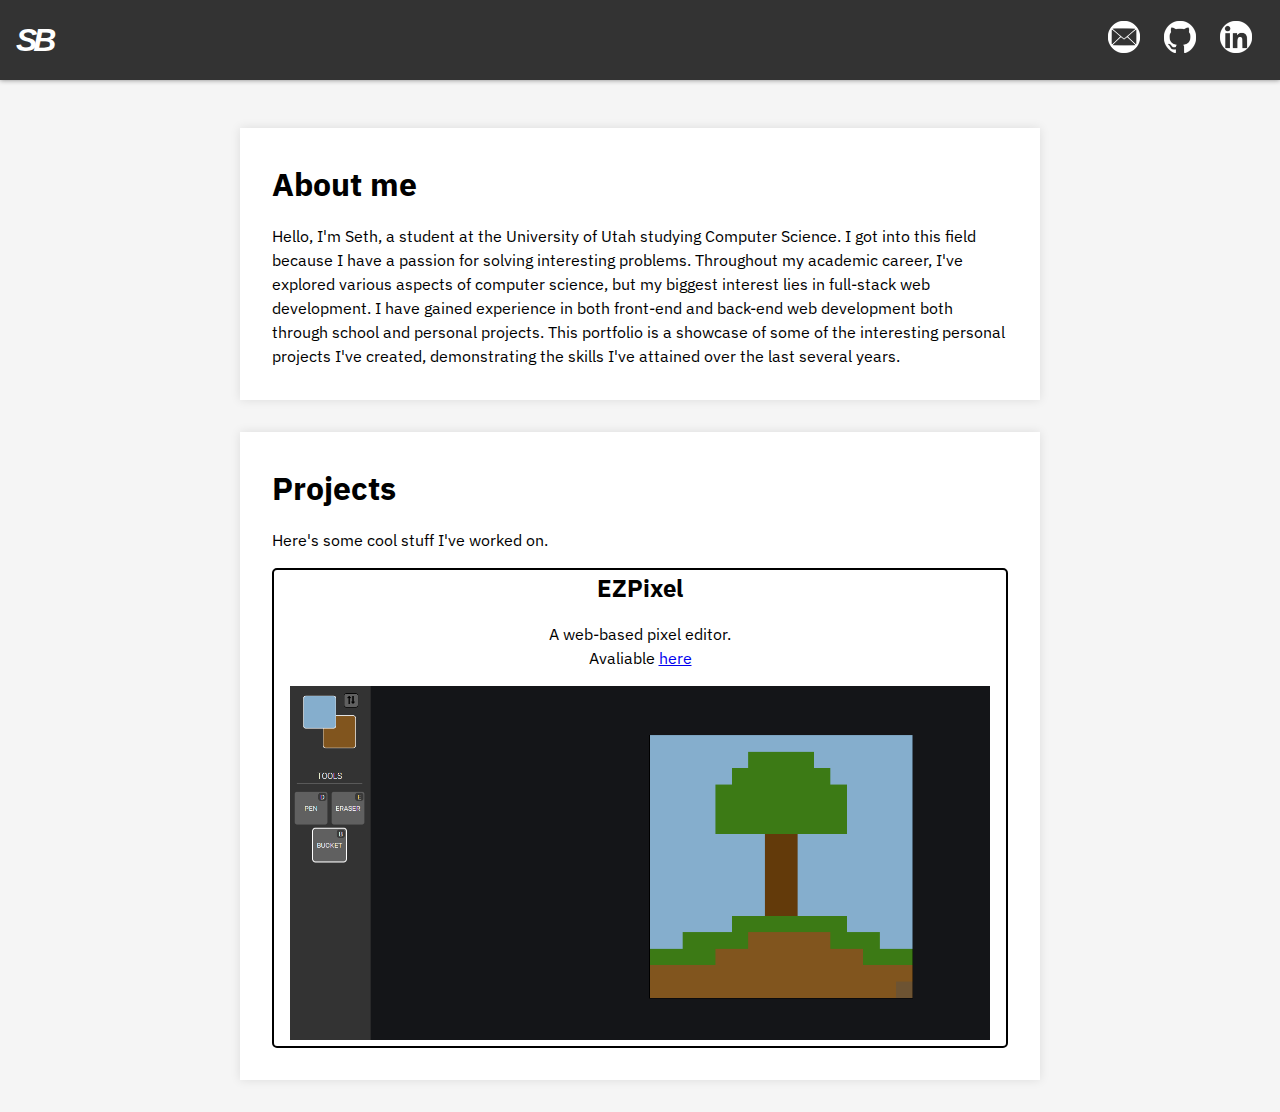
<file: index.html>
<!DOCTYPE html>
<html lang="en">
<head>
    <meta charset="UTF-8">
    <meta name="viewport" content="width=device-width, initial-scale=1.0">
    <title>Seth Boehm</title>
    <link rel="stylesheet" href="css/styles.css">
</head>
<body>
    <nav class="navbar">
        <li class="logo"><a href="">SB</a></li>
        <div class="links">
            <a href="mailto:20sboehm@gmail.com" target="_blank" class="mail-link">
                <img src="images/mail.png" alt="Email" class="link-img">
            </a>
            <a href="https://github.com/20sboehm" target="_blank" class="github-link">
                <img src="images/github.png" alt="Email" class="link-img">
            </a>
            <a href="https://www.linkedin.com/in/seth-boehm-5594aa234/" target="_blank" class="linkedin-link">
                <img src="images/linkedin.png" alt="Email" class="link-img">
            </a>
        </div>
    </nav>
    <main>
        <section class="intro-section">
            <h1>About me</h1>
            <p>
                Hello, I'm Seth, a student at the University of Utah studying Computer Science. 
                I got into this field because I have a passion for solving interesting problems.
                Throughout my academic career, I've explored various aspects of computer science,
                but my biggest interest lies in full-stack web development. I have gained experience 
                in both front-end and back-end web development both through school and personal projects.
                This portfolio is a showcase of some of the interesting personal projects I've created,
                demonstrating the skills I've attained over the last several years.
            </p>
        </section>
        <section class="project-section">
            <h1>Projects</h1>
            <p>Here's some cool stuff I've worked on.</p>
            <div class="ez-pixel-container">
                <h2>EZPixel</h2>
                <p>A web-based pixel editor.</p>
                <span>Avaliable </span><a href="https://20sboehm.github.io/ezpixel/" target="_blank">here</a>
                <img src="images/ezpixel.PNG" alt="An image of EZPixel." class="project-img">
            </div>
        </section>
    </main>
</body>
</html>
</file>
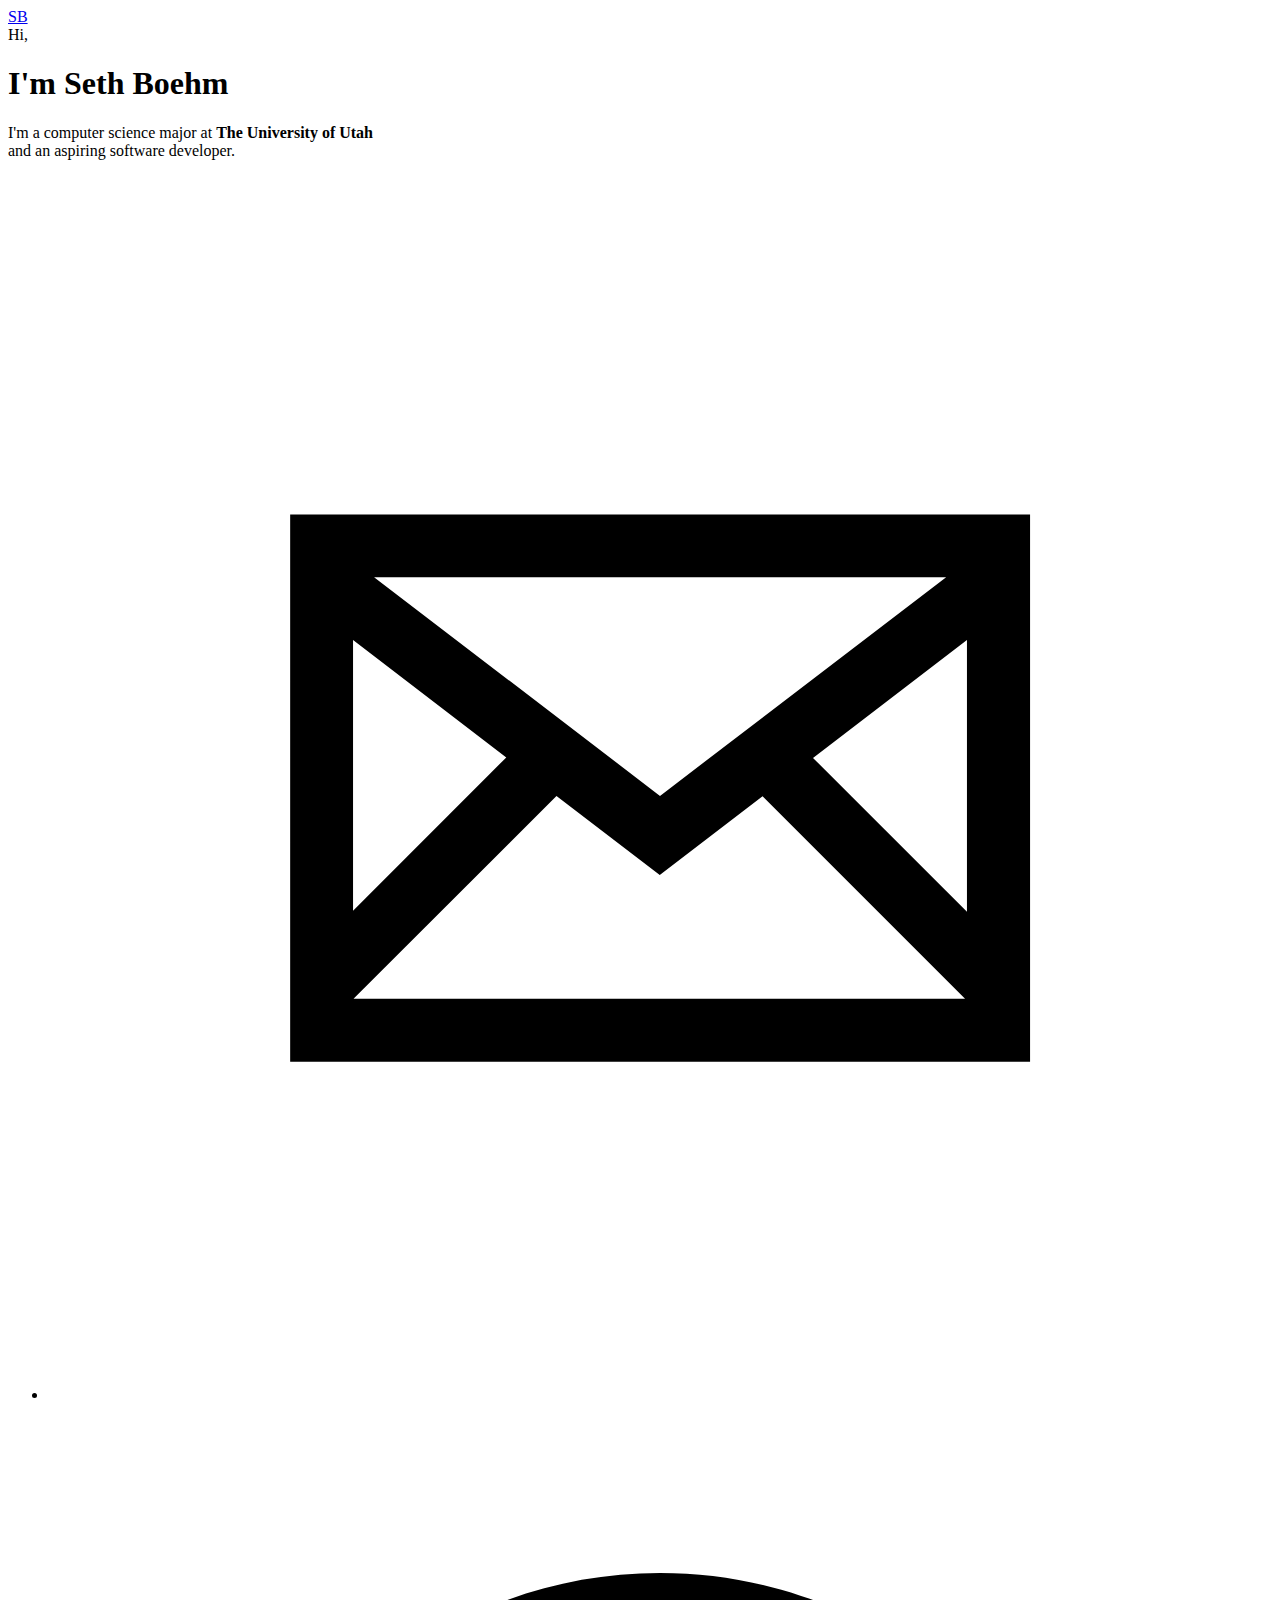
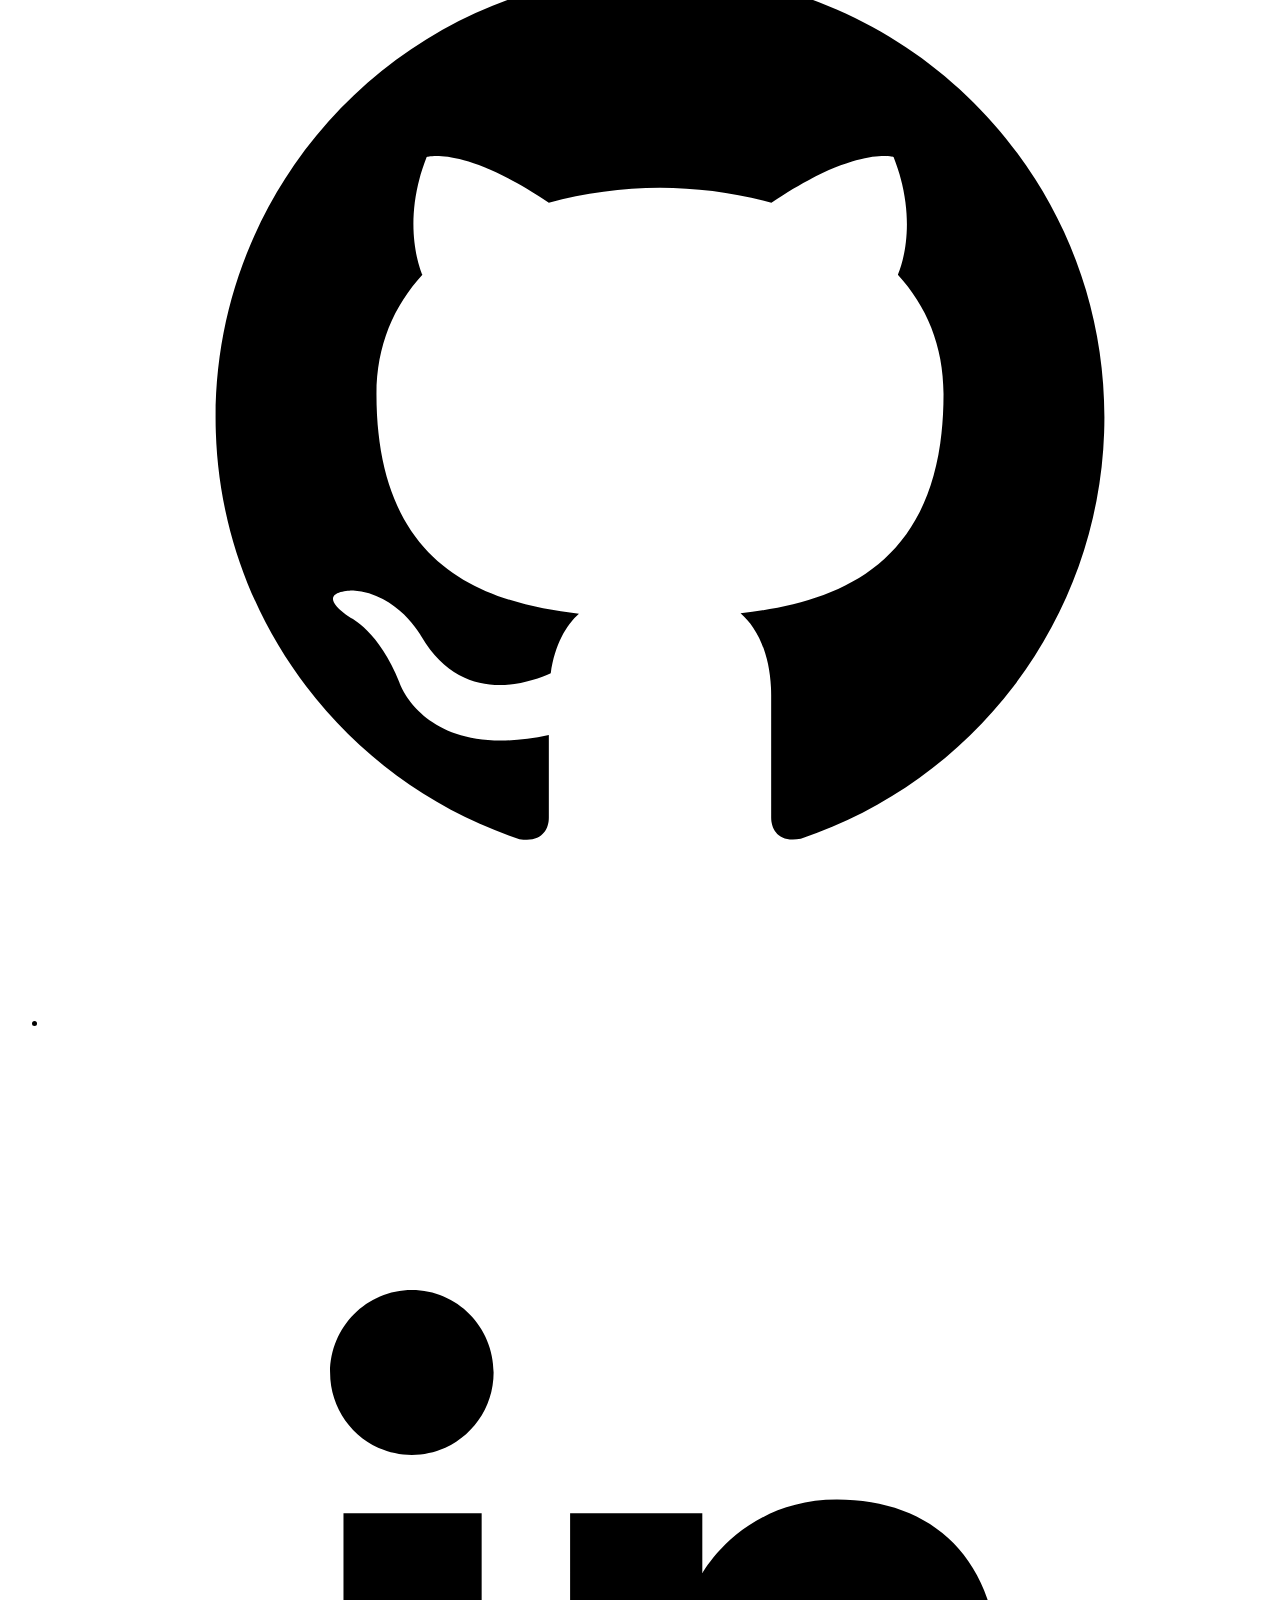
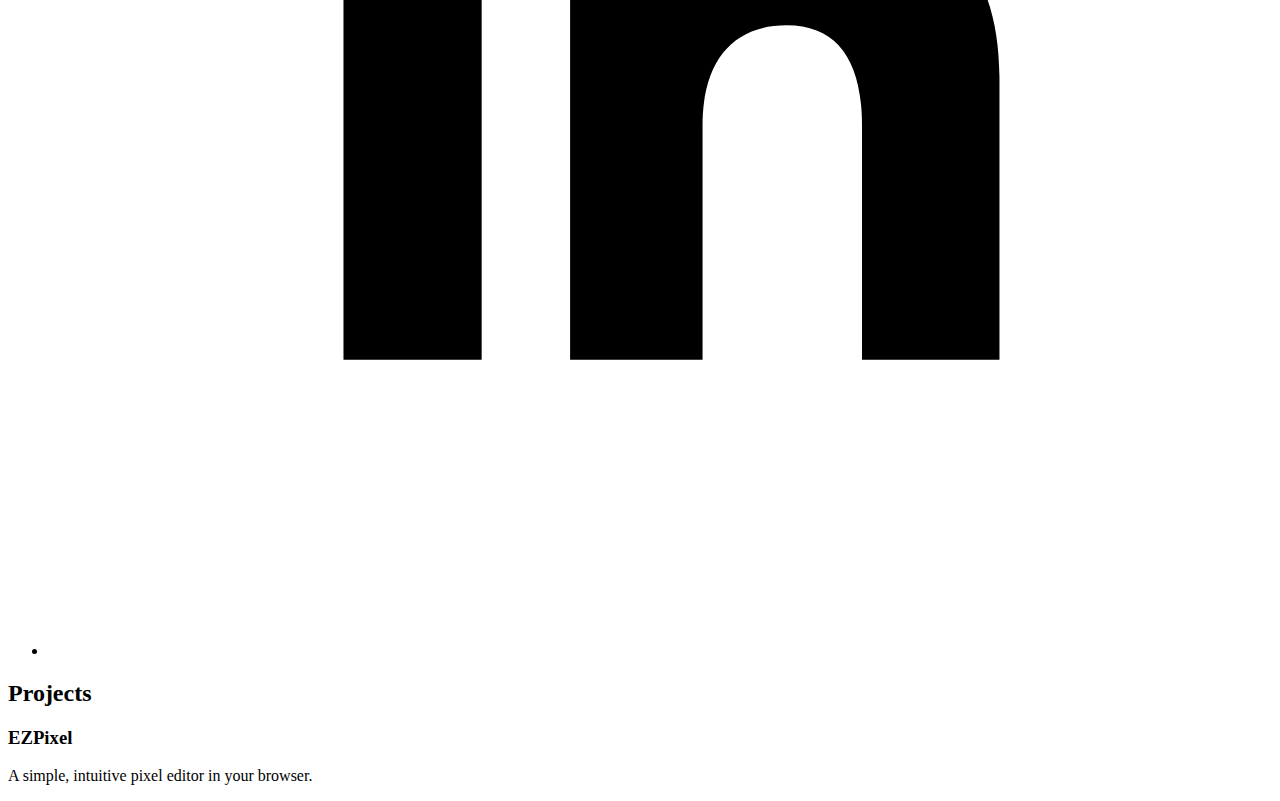
<file: old/index.html>
<!DOCTYPE html>
<html lang="en">
<head>
    <meta http-equiv="content-type" content="text/html; charset=UTF-8">
    <meta charset="UTF-8">
    <meta http-equiv="X-UA-Compatible" content="IE=edge">
    <meta name="viewport" content="width=device-width, initial-scale=1.0">
    <link rel="stylesheet" href="style.css">
    <title>Seth Boehm | Portfolio</title>
</head>
<body onscroll="solidnav()">
    <nav class="navbar" id="navbar">
        <div class="logo"><a href="https://sethboehm.com">SB</a></div>
    </nav>
    <div class="bio-wrapper">
        <div class="bio">
            <span>Hi,</span>
            <h1>I'm Seth Boehm</h1>
            <p>I'm a computer science major at <b>The University of Utah</b> <br> and an aspiring software developer.</p>
            <div class="social-links">
                <ul>
                    <li>
                        <a href="mailto:20sboehm@gmail.com" target="_blank"><svg viewBox="0 0 512 512"><path d="M101.3 141.6v228.9h0.3 308.4 0.8V141.6H101.3zM375.7 167.8l-119.7 91.5 -119.6-91.5H375.7zM127.6 194.1l64.1 49.1 -64.1 64.1V194.1zM127.8 344.2l84.9-84.9 43.2 33.1 43-32.9 84.7 84.7L127.8 344.2 127.8 344.2zM384.4 307.8l-64.4-64.4 64.4-49.3V307.8z"/></svg></a>
                    </li>
                    <li>
                        <a href="https://github.com/20sboehm" target="_blank"><svg viewBox="0 0 512 512"><path d="M256 70.7c-102.6 0-185.9 83.2-185.9 185.9 0 82.1 53.3 151.8 127.1 176.4 9.3 1.7 12.3-4 12.3-8.9V389.4c-51.7 11.3-62.5-21.9-62.5-21.9 -8.4-21.5-20.6-27.2-20.6-27.2 -16.9-11.5 1.3-11.3 1.3-11.3 18.7 1.3 28.5 19.2 28.5 19.2 16.6 28.4 43.5 20.2 54.1 15.4 1.7-12 6.5-20.2 11.8-24.9 -41.3-4.7-84.7-20.6-84.7-91.9 0-20.3 7.3-36.9 19.2-49.9 -1.9-4.7-8.3-23.6 1.8-49.2 0 0 15.6-5 51.1 19.1 14.8-4.1 30.7-6.2 46.5-6.3 15.8 0.1 31.7 2.1 46.6 6.3 35.5-24 51.1-19.1 51.1-19.1 10.1 25.6 3.8 44.5 1.8 49.2 11.9 13 19.1 29.6 19.1 49.9 0 71.4-43.5 87.1-84.9 91.7 6.7 5.8 12.8 17.1 12.8 34.4 0 24.9 0 44.9 0 51 0 4.9 3 10.7 12.4 8.9 73.8-24.6 127-94.3 127-176.4C441.9 153.9 358.6 70.7 256 70.7z"/></svg></a>
                    </li>
                    <li>
                        <a href="https://www.linkedin.com/in/seth-boehm-5594aa234/" target="_blank"><svg viewBox="0 0 512 512"><path d="M186.4 142.4c0 19-15.3 34.5-34.2 34.5 -18.9 0-34.2-15.4-34.2-34.5 0-19 15.3-34.5 34.2-34.5C171.1 107.9 186.4 123.4 186.4 142.4zM181.4 201.3h-57.8V388.1h57.8V201.3zM273.8 201.3h-55.4V388.1h55.4c0 0 0-69.3 0-98 0-26.3 12.1-41.9 35.2-41.9 21.3 0 31.5 15 31.5 41.9 0 26.9 0 98 0 98h57.5c0 0 0-68.2 0-118.3 0-50-28.3-74.2-68-74.2 -39.6 0-56.3 30.9-56.3 30.9v-25.2H273.8z"/></svg></a>
                    </li>
                </ul>
            </div>
        </div>
    </div>
    <section class="projects-section">
        <h2>Projects</h2>
        <div class="project-card">
            <h3>EZPixel</h3>
            <p>A simple, intuitive pixel editor in your browser.</p>
            <a href="https://github.com/20sboehm/ezpixel"></a>
        </div>
    </section>
</body>
<script>
    function solidnav() 
    {
        let nav = document.getElementById('navbar');

        nav.style.background = 'rgba(0,0,0,.5)'; // add a 50% black background to nav on scroll
        
        if (pageYOffset == 0) // remove said background if at the top
        {
            nav.style.background = 'none';
        };
    }
</script>
</html>
</file>
<file: css/styles.css>
@import url('https://fonts.googleapis.com/css2?family=IBM+Plex+Mono&family=IBM+Plex+Sans:ital,wght@0,400;0,700;1,400&display=swap');

* {
    font-family: 'IBM Plex Sans', sans-serif;
    line-height: 1.5;
    margin: 0;
    padding: 0;
    box-sizing: border-box;
}

body {
    background-color: whitesmoke;
}

h1, h2 {
    margin-bottom: 1rem;
}

.logo a {
    color: #fff;
    font-weight: bold;
    font-style: oblique;
    letter-spacing: -0.125em;
    text-decoration: none;
    font-size: 2rem;
    font-family: Arial;
}

.ez-pixel-container {
    border: 2px solid black;
    border-radius: 5px;
    margin-top: 1rem;
    text-align: center;
}

.project-img {
    margin-top: 1rem;
    max-width: calc(100% - 2rem);
}

.links {
    display: flex;
    align-items: center;
    margin-right: 1rem;
}

.link-img {
    width: 32px;
    height: 32px;
    margin: 0 0.75rem;
}

.link-img:hover {
    opacity: 0.7;
}

section {
    max-width: calc(100% - 2rem);
    width: 50rem;
    margin: 2rem;
    box-shadow: 0 0 10px rgba(0, 0, 0, 0.1);
    margin: 2em auto;
    padding: 2rem;
    background-color: white;
}

.navbar {
    display: flex;
    justify-content: space-between;
    background-color: #333;
    box-shadow: 0 0 5px 0 gray;
    padding-top: 1rem;
    padding-bottom: 1rem;
    padding-left: 1rem;
    margin-bottom: 3rem;
    display: flex;
}

li {
    color: #444;
    font-size: 125%;
    list-style-type: none;
}
</file>
<file: old/style.css>
/* * {
    -webkit-box-sizing: border-box;
            box-sizing: border-box;
}

::-moz-selection {
    background: #fff;
    color: #282828;
}

::selection {
    background: #fff;
    color: #282828;
}

html {
    background: url(images/bg.jpg) no-repeat center center fixed;
    background-size: cover;
}

body {
    color: #fff;
    font-family: Arial, Helvetica, sans-serif;
    margin: 0;
}

svg {
    background: none;
    border: 2px solid #fff;
    border-radius: 4px;
    fill: #fff;
    height: auto;
    width: 2rem;

    -webkit-transition: 0.3s;
         -o-transition: 0.3s;
            transition: 0.3s;
}

svg:hover {
    background: #fff;
    fill: #131a24;
} 

.navbar {
    -webkit-box-align: center;
       -ms-flex-align: center;
          align-items: center;

    display: -webkit-box;
    display: -ms-flexbox;
    display: flex;
    height: 4rem;
    position: fixed;
    top: 0;
    width: 100%;
    z-index: 1;

    -webkit-transition: 0.3s;
         -o-transition: 0.3s;
            transition: 0.3s;
}

.social-links ul {
    display: -webkit-box;
    display: -ms-flexbox;
    display: flex;
    list-style: none;
    padding-left: 0;
}

.social-links ul li {
    padding-right: 1em;
}

.logo {
    font-size: 2rem;
    padding-left: 1rem;
}

.logo a {
    color: #fff;
    font-weight: bold;
    font-style: oblique;
    letter-spacing: -0.125em;
    text-decoration: none;
}

.bio-wrapper {
    margin-top: 30vh;
    text-align: center;
    width: 100%;
}

.bio {
    display: inline-block;
    font-size: 2rem;
    padding: 3rem;
    text-align: left;
}

.bio h1 {
    display: inline;
    font-size: 3rem;
    position: relative;
    top: 0.5rem;
    white-space: nowrap;
}

.bio p b {
    white-space: nowrap;
}

@media only screen and (max-width: 600px) {

    .bio-wrapper {
        margin-top: 10vh;
    }

    .social-links ul {
        justify-content: center;
        
        -webkit-box-pack: center;
           -ms-flex-pack: center;

        padding-top: 3rem;
        padding-left: 1rem;
    }

    svg {
        width: 3rem;
    }

    .bio h1 {
        white-space: normal;
    }

    .bio p b {
        white-space: normal;
    } 
} */
</file>
